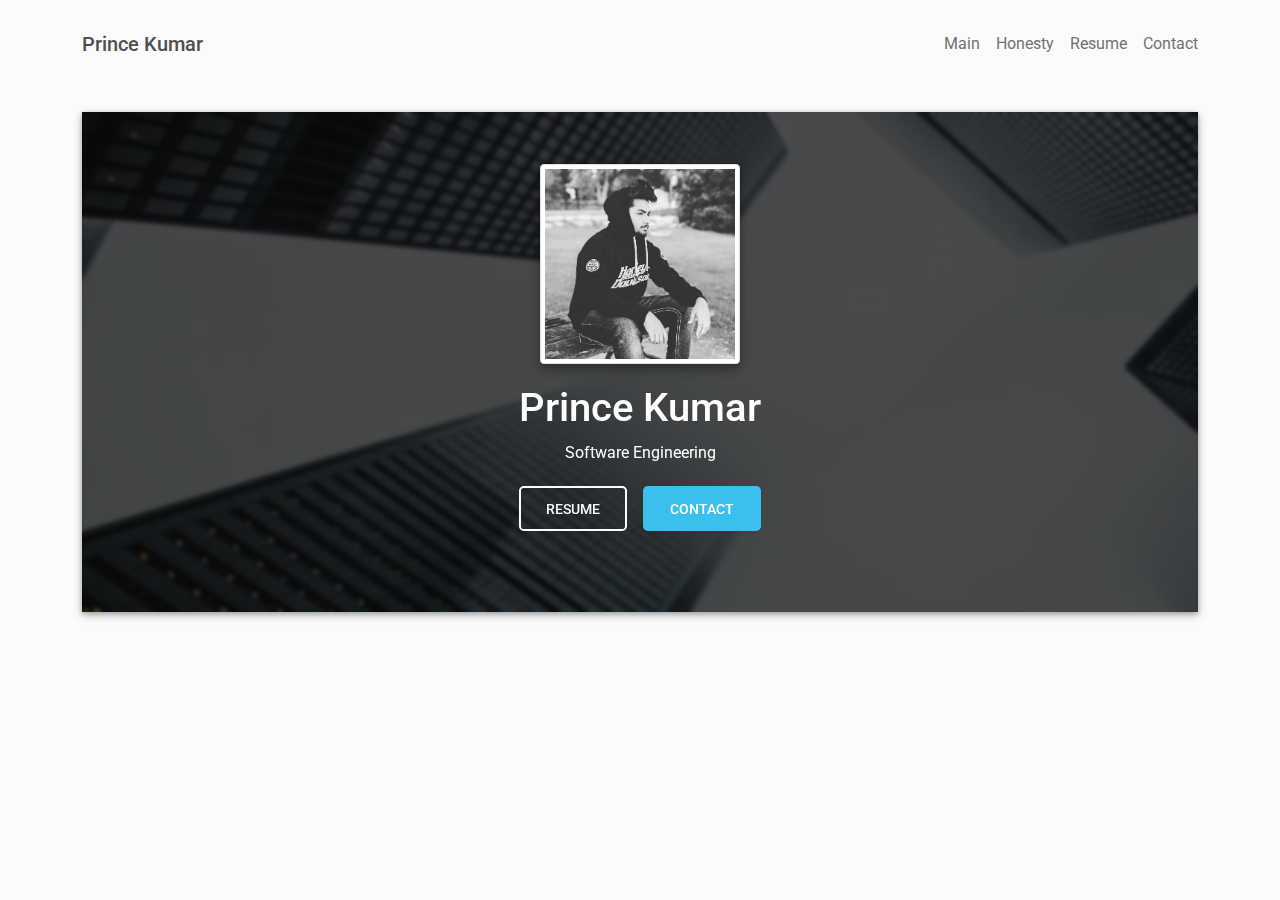
<file: index.html>
<!DOCTYPE html>
<html lang="en-US">
  <head>
    <meta charset="UTF-8">
    <meta http-equiv="X-UA-Compatible" content="IE=edge">
    <meta name="viewport" content="width=device-width, initial-scale=1">
    <title>Prince Kumar </title>
    <link rel="preconnect" href="https://fonts.gstatic.com" crossorigin="crossorigin"/>
    <link rel="preload" as="style" href="https://fonts.googleapis.com/css2?family=Poppins:wght@600&amp;family=Roboto:wght@300;400;500;700&amp;display=swap"/>
    <link rel="stylesheet" href="https://fonts.googleapis.com/css2?family=Poppins:wght@600&amp;family=Roboto:wght@300;400;500;700&amp;display=swap" media="print" onload="this.media='all'"/>
    <noscript>
      <link rel="stylesheet" href="https://fonts.googleapis.com/css2?family=Poppins:wght@600&amp;family=Roboto:wght@300;400;500;700&amp;display=swap"/>
    </noscript>
    <link href="css/font-awesome/css/all.min.css?ver=1.2.1" rel="stylesheet">
    <link href="css/mdb.min.css?ver=1.2.1" rel="stylesheet">
    <link href="css/aos.css?ver=1.2.1" rel="stylesheet">
    <link href="css/main.css?ver=1.2.1" rel="stylesheet">
    <noscript>
      <style type="text/css">
        [data-aos] {
            opacity: 1 !important;
            transform: translate(0) scale(1) !important;
        }
      </style>
    </noscript>
  </head>
  <body class="bg-light" id="top">
    <header class="d-print-none">
      <div class="container text-center text-lg-left">
        <div class="pt-4 clearfix">
          <h1 class="site-title mb-0">Prince Kumar</h1>
          <div class="site-nav"> 
            <nav role="navigation">
              <ul class="nav justify-content-center">
                
                <li class="nav-item"><a class="nav-link" href="./index.html" title="About"><span class="menu-title">Main</span></a>
                </li>
                <li class="nav-item"><a class="nav-link" href="./honesty.html" title="About"><span class="menu-title">Honesty</span></a>
                </li>
                <li class="nav-item"><a class="nav-link" href="./resume.html" title="Skills"><span class="menu-title">Resume</span></a>
                </li>
                <li class="nav-item"><a class="nav-link" href="./contact.html" title="Contact"><span class="menu-title">Contact</span></a>
                </li>
              </ul>
            </nav>
          </div>
        </div>
      </div>
    </header>
    <div class="page-content">
      <div class="container">
<div class="resume-container">
  <div class="shadow-1-strong bg-white my-5" id="intro">
    <div class="bg-info text-white">
      <div class="cover bg-image"><img src="images/header-background.jpg"/>
        <div class="mask" style="background-color: rgba(0, 0, 0, 0.7);backdrop-filter: blur(2px);">
          <div class="text-center p-5">
            <div class="avatar p-1"><img class="img-thumbnail shadow-2-strong" src="images/5.jpeg" width="200" height="200"/></div>
            <div class="header-bio mt-3">
              <div data-aos="zoom-in" data-aos-delay="0">
                <h2 class="h1">Prince Kumar</h2>
                <p>Software Engineering</p>
              </div>
              <div class="d-print-none"><a class="btn btn-outline-light btn-lg shadow-sm mt-1 me-3" href="./resume.html" data-aos="fade-right" data-aos-delay="700">Resume</a><a class="btn btn-info btn-lg shadow-sm mt-1" href="./contact.html" data-aos="fade-left" data-aos-delay="700">Contact</a></div>
            </div>
          </div>
        </div>
      </div>
    </div>
  </div>

    <script src="scripts/mdb.min.js?ver=1.2.1"></script>
    <script src="scripts/aos.js?ver=1.2.1"></script>
    <script src="scripts/main.js?ver=1.2.1"></script>
  </body>
</html>
</file>
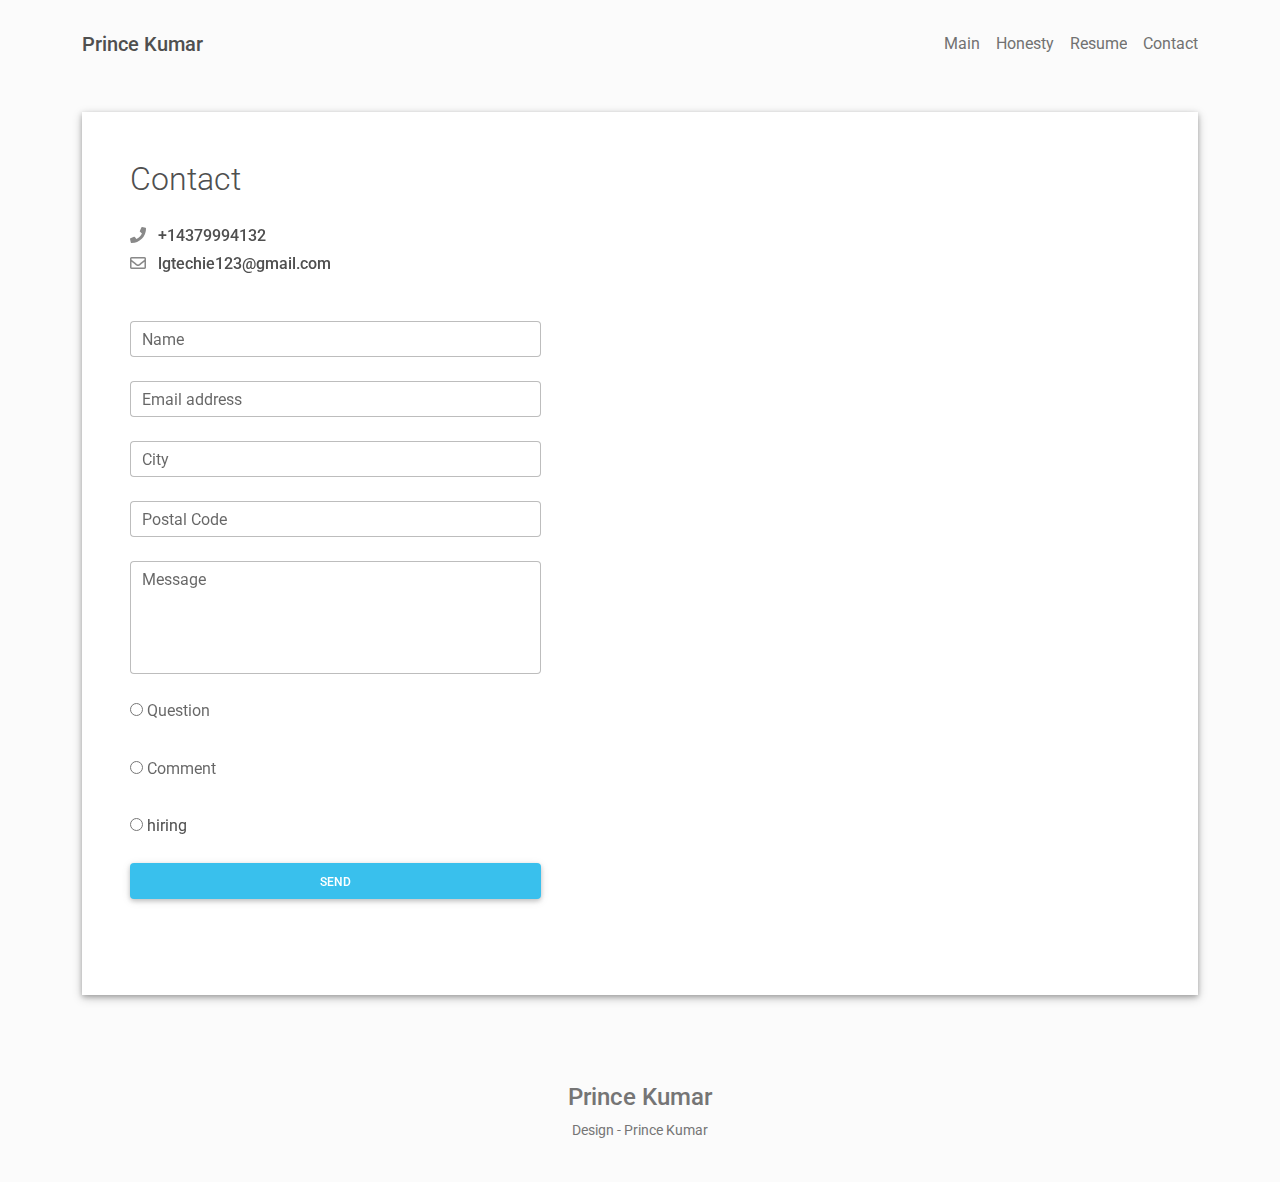
<file: contact.html>
<!DOCTYPE html>
<html lang="en-US">
  <head>
    <meta charset="UTF-8" />
    <meta http-equiv="X-UA-Compatible" content="IE=edge" />
    <meta name="viewport" content="width=device-width, initial-scale=1" />
    <title>Prince Kumar </title>
    <link
      rel="preconnect"
      href="https://fonts.gstatic.com"
      crossorigin="crossorigin"
    />
    <link
      rel="preload"
      as="style"
      href="https://fonts.googleapis.com/css2?family=Poppins:wght@600&amp;family=Roboto:wght@300;400;500;700&amp;display=swap"
    />
    <link
      rel="stylesheet"
      href="https://fonts.googleapis.com/css2?family=Poppins:wght@600&amp;family=Roboto:wght@300;400;500;700&amp;display=swap"
      media="print"
      onload="this.media='all'"
    />
    <noscript>
      <link
        rel="stylesheet"
        href="https://fonts.googleapis.com/css2?family=Poppins:wght@600&amp;family=Roboto:wght@300;400;500;700&amp;display=swap"
      />
    </noscript>
    <link href="css/font-awesome/css/all.min.css?ver=1.2.1" rel="stylesheet" />
    <link href="css/mdb.min.css?ver=1.2.1" rel="stylesheet" />
    <link href="css/aos.css?ver=1.2.1" rel="stylesheet" />
    <link href="css/main.css?ver=1.2.1" rel="stylesheet" />
    <noscript>
      <style type="text/css">
        [data-aos] {
          opacity: 1 !important;
          transform: translate(0) scale(1) !important;
        }
      </style>
    </noscript>
  </head>
  <body class="bg-light" id="top">
    <header class="d-print-none">
      <div class="container text-center text-lg-left">
        <div class="pt-4 clearfix">
          <h1 class="site-title mb-0">Prince Kumar</h1>
          <div class="site-nav">
            <nav role="navigation">
              <ul class="nav justify-content-center">
                <li class="nav-item">
                  <a class="nav-link" href="./index.html" title="About"
                    ><span class="menu-title">Main</span></a
                  >
                </li>
                <li class="nav-item">
                  <a class="nav-link" href="./honesty.html" title="About"
                    ><span class="menu-title">Honesty</span></a
                  >
                </li>
                <li class="nav-item">
                  <a class="nav-link" href="./resume.html" title="Skills"
                    ><span class="menu-title">Resume</span></a
                  >
                </li>
                <li class="nav-item">
                  <a class="nav-link" href="./contact.html" title="Contact"
                    ><span class="menu-title">Contact</span></a
                  >
                </li>
              </ul>
            </nav>
          </div>
        </div>
      </div>
    </header>
    <div class="page-content">
      <div class="container">
        <div class="resume-container">
          <div class="shadow-1-strong bg-white my-5 p-5" id="contact">
            <div class="contant-section">
              <h2 class="h2 fw-light text mb-4">Contact</h2>
              <div class="row mb-4">
                <div class="col-md-5" data-aos="fade-left" data-aos-delay="200">
                  <div class="mt-1">
                    <div class="h6">
                      <i
                        class="fas fa-phone pe-2 text-muted"
                        style="width: 24px; opacity: 0.85"
                      ></i>
                      +14379994132
                    </div>
                    <div class="h6">
                      <i
                        class="far fa-envelope pe-2 text-muted"
                        style="width: 24px; opacity: 0.85"
                      ></i>
                      lgtechie123@gmail.com
                    </div>
                  </div>
                  <div class="mt-5 d-print-none">
                    <form
                      action="https://formspree.io/f/mlezelnv"
                      method="POST"
                    >
                      <div class="form-outline mb-4">
                        <input
                          type="text"
                          id="name"
                          name="name"
                          class="form-control"
                          required
                        />
                        <label class="form-label" for="name">Name</label>
                      </div>
                      <div class="form-outline mb-4">
                        <input
                          type="email"
                          id="email"
                          name="email"
                          class="form-control"
                          required
                        />
                        <label class="form-label" for="email"
                          >Email address</label
                        >
                      </div>
                      <div class="form-outline mb-4">
                        <input
                          type="text"
                          id="text"
                          name="city"
                          class="form-control"
                          required
                        />
                        <label class="form-label" for="email"
                          >City</label
                        >
                      </div>
                      <div class="form-outline mb-4">
                        <input
                          type="number"
                          
                          id="postal-code"
                          name="postal-code"
                          class="form-control postal-code"
                          required
                        />
                        <label class="form-label" for="email"
                          >Postal Code</label
                        >
                      </div>
                      <div class="form-outline mb-4">
                        <textarea
                          class="form-control"
                          style="resize: none"
                          id="message"
                          name="message"
                          rows="4"
                          required
                        ></textarea>
                        <label class="form-label" for="message">Message</label>
                      </div>
                      <div class="form-outline mb-4">
                        <input
                          type="radio"
                          id="checkId-1"
                          name='form-radio'
                          class="form-"
                          
                          value="Question"
                         required
                         
                        />
                        <label class="form-label" for="email"
                          >Question</label
                        >
                      </div>
                      <div class="form-outline mb-4 questions">
                        <textarea
                          class="form-control"
                          style="resize: none"
                          id="message"
                          rows="4"
                          name='Question in lines'
                          required
                        ></textarea>
                        <label class="form-label" for="message">Your Questions</label>
                      </div>
                      <div class="form-outline mb-4">
                        <input
                          type="radio"
                          id="checkId-2"
                          name='form-radio'
                          class="form-"
                          value="Comment"
                         
                          required
                        />
                        <label class="form-label" for="email"
                          >Comment</label
                        >
                      </div>
                      <div class="form-outline mb-4 comments">
                        <textarea
                          class="form-control"
                          style="resize: none"
                          id="message"
                          name="message"
                          rows="4"
                          required
                        ></textarea>
                        <label class="form-label" for="message">Your Comments</label>
                      </div>
                      <div class="form-outline mb-4">
                        <input
                          type="radio"
                          id="checkId-3"
                          name='form-radio'
                          value="Hiring"
                          class=""
                          
                          
                          required
                        />
                        <label class="" for="email"
                          >hiring</label
                        >
                      </div>
                      <div class="form-outline mb-4 hourly-rate">
                        <input
                          type="number"
                          id="number"
                          class="form-control"
                          name="Hourly rate"
                          required
                        />
                        <label class="form-label" for="email"
                          >Hourly rate</label
                        >
                      </div>
                      <button class="btn btn-info btn-block mb-4" id="submit" type="submit">
                        Send
                      </button>
                    </form>
                  </div>
                </div>
                <div
                  class="col-md-7 d-print-none"
                  data-aos="zoom-in"
                  data-aos-delay="100"
                >
                  <iframe
                     src="https://www.google.com/maps/embed"
                    width="500"
                    height="400"
                    style="border: 0; width: 100%"
                    allowfullscreen=""
                    loading="lazy"
                  ></iframe>
                </div>
              </div>
            </div>
          </div>
        </div>
      </div>
    </div>
    <footer class="pt-4 pb-4 text-muted text-center d-print-none">
      <div class="container">
        <div class="my-3">
          <div class="h4">Prince Kumar</div>   
        <div class="text-small">
          <div>
            Design -
            Prince Kumar
          </div>
        </div>
      </div>
    </footer>
    <script src="scripts/mdb.min.js?ver=1.2.1"></script>
    <script src="scripts/aos.js?ver=1.2.1"></script>
    <script src="scripts/main.js">
    </script>
    <script>
    //  let radioButton=document.querySelector("#checkId")
    //  const change=()=>{
    //    console.log('running')
    //    if(radioButton.checked===true){
    //      console.log('true')
    //    }
    //  }
    //  radioButton.addEventListener("click",change)
    </script>
  </body>
</html>
</file>
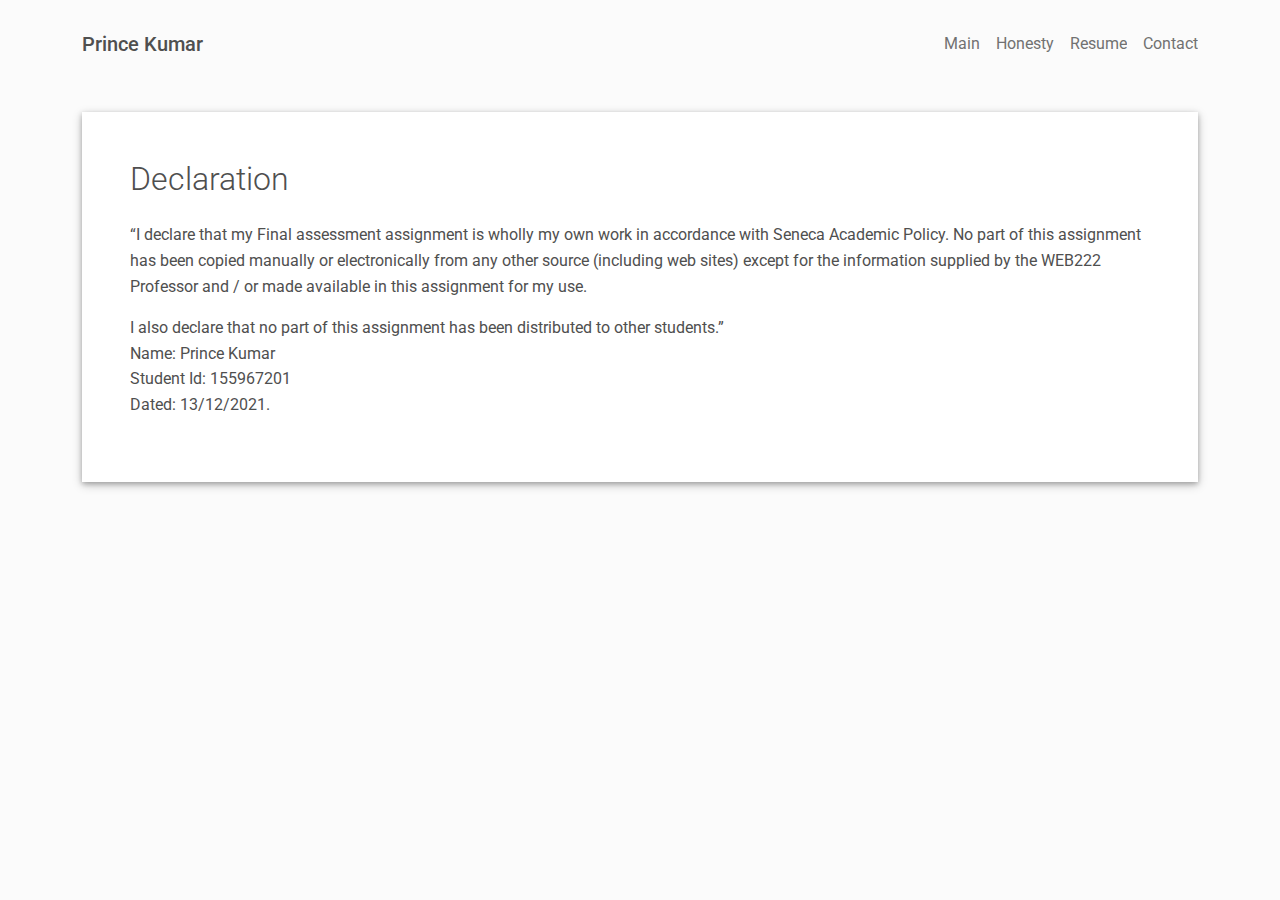
<file: honesty.html>
<!DOCTYPE html>
<html lang="en-US">
  <head>
    <meta charset="UTF-8">
    <meta http-equiv="X-UA-Compatible" content="IE=edge">
    <meta name="viewport" content="width=device-width, initial-scale=1">
    <title>Prince Kumar </title>
    <link rel="preconnect" href="https://fonts.gstatic.com" crossorigin="crossorigin"/>
    <link rel="preload" as="style" href="https://fonts.googleapis.com/css2?family=Poppins:wght@600&amp;family=Roboto:wght@300;400;500;700&amp;display=swap"/>
    <link rel="stylesheet" href="https://fonts.googleapis.com/css2?family=Poppins:wght@600&amp;family=Roboto:wght@300;400;500;700&amp;display=swap" media="print" onload="this.media='all'"/>
    <noscript>
      <link rel="stylesheet" href="https://fonts.googleapis.com/css2?family=Poppins:wght@600&amp;family=Roboto:wght@300;400;500;700&amp;display=swap"/>
    </noscript>
    <link href="css/font-awesome/css/all.min.css?ver=1.2.1" rel="stylesheet">
    <link href="css/mdb.min.css?ver=1.2.1" rel="stylesheet">
    <link href="css/aos.css?ver=1.2.1" rel="stylesheet">
    <link href="css/main.css?ver=1.2.1" rel="stylesheet">
    <noscript>
      <style type="text/css">
        [data-aos] {
            opacity: 1 !important;
            transform: translate(0) scale(1) !important;
        }
      </style>
    </noscript>
  </head>
  <body class="bg-light" id="top">
    <header class="d-print-none">
      <div class="container text-center text-lg-left">
        <div class="pt-4 clearfix">
          <h1 class="site-title mb-0">Prince Kumar</h1>
          <div class="site-nav"> 
            <nav role="navigation">
              <ul class="nav justify-content-center">
                <li class="nav-item"><a class="nav-link" href="./index.html" title="About"><span class="menu-title">Main</span></a>
                </li>
                <li class="nav-item"><a class="nav-link" href="./honesty.html" title="About"><span class="menu-title">Honesty</span></a>
                </li>
                <li class="nav-item"><a class="nav-link" href="./resume.html" title="Skills"><span class="menu-title">Resume</span></a>
                </li>
                <li class="nav-item"><a class="nav-link" href="./contact.html" title="Contact"><span class="menu-title">Contact</span></a>
                </li>
              </ul>
            </nav>
          </div>
        </div>
      </div>
    </header>
    <div class="page-content">
      <div class="container">
<div class="resume-container">
  <div class="shadow-1-strong bg-white my-5 p-5" id="about">
    <div class="about-section">
      <div class="row">
          <h2 class="h2 fw-light mb-4">Declaration</h2>
          <p>“I declare that my Final assessment assignment is wholly my own work in accordance
            with Seneca Academic Policy. No part of this assignment has been copied manually or
            electronically from any other source (including web sites) except for the information
            supplied by the WEB222 Professor and / or made available in this assignment for my
            use.
            </p>
          <p>I also declare that no part of this assignment has been distributed to other students.” <br>
            Name: Prince Kumar <br>
            Student Id: 155967201 <br> 
            Dated: 13/12/2021.</p>
      </div>
    </div>
  </div>
  
  </div>
  

    <script src="scripts/mdb.min.js?ver=1.2.1"></script>
    <script src="scripts/aos.js?ver=1.2.1"></script>
    <script src="scripts/main.js?ver=1.2.1"></script>
  </body>
</html>
</file>
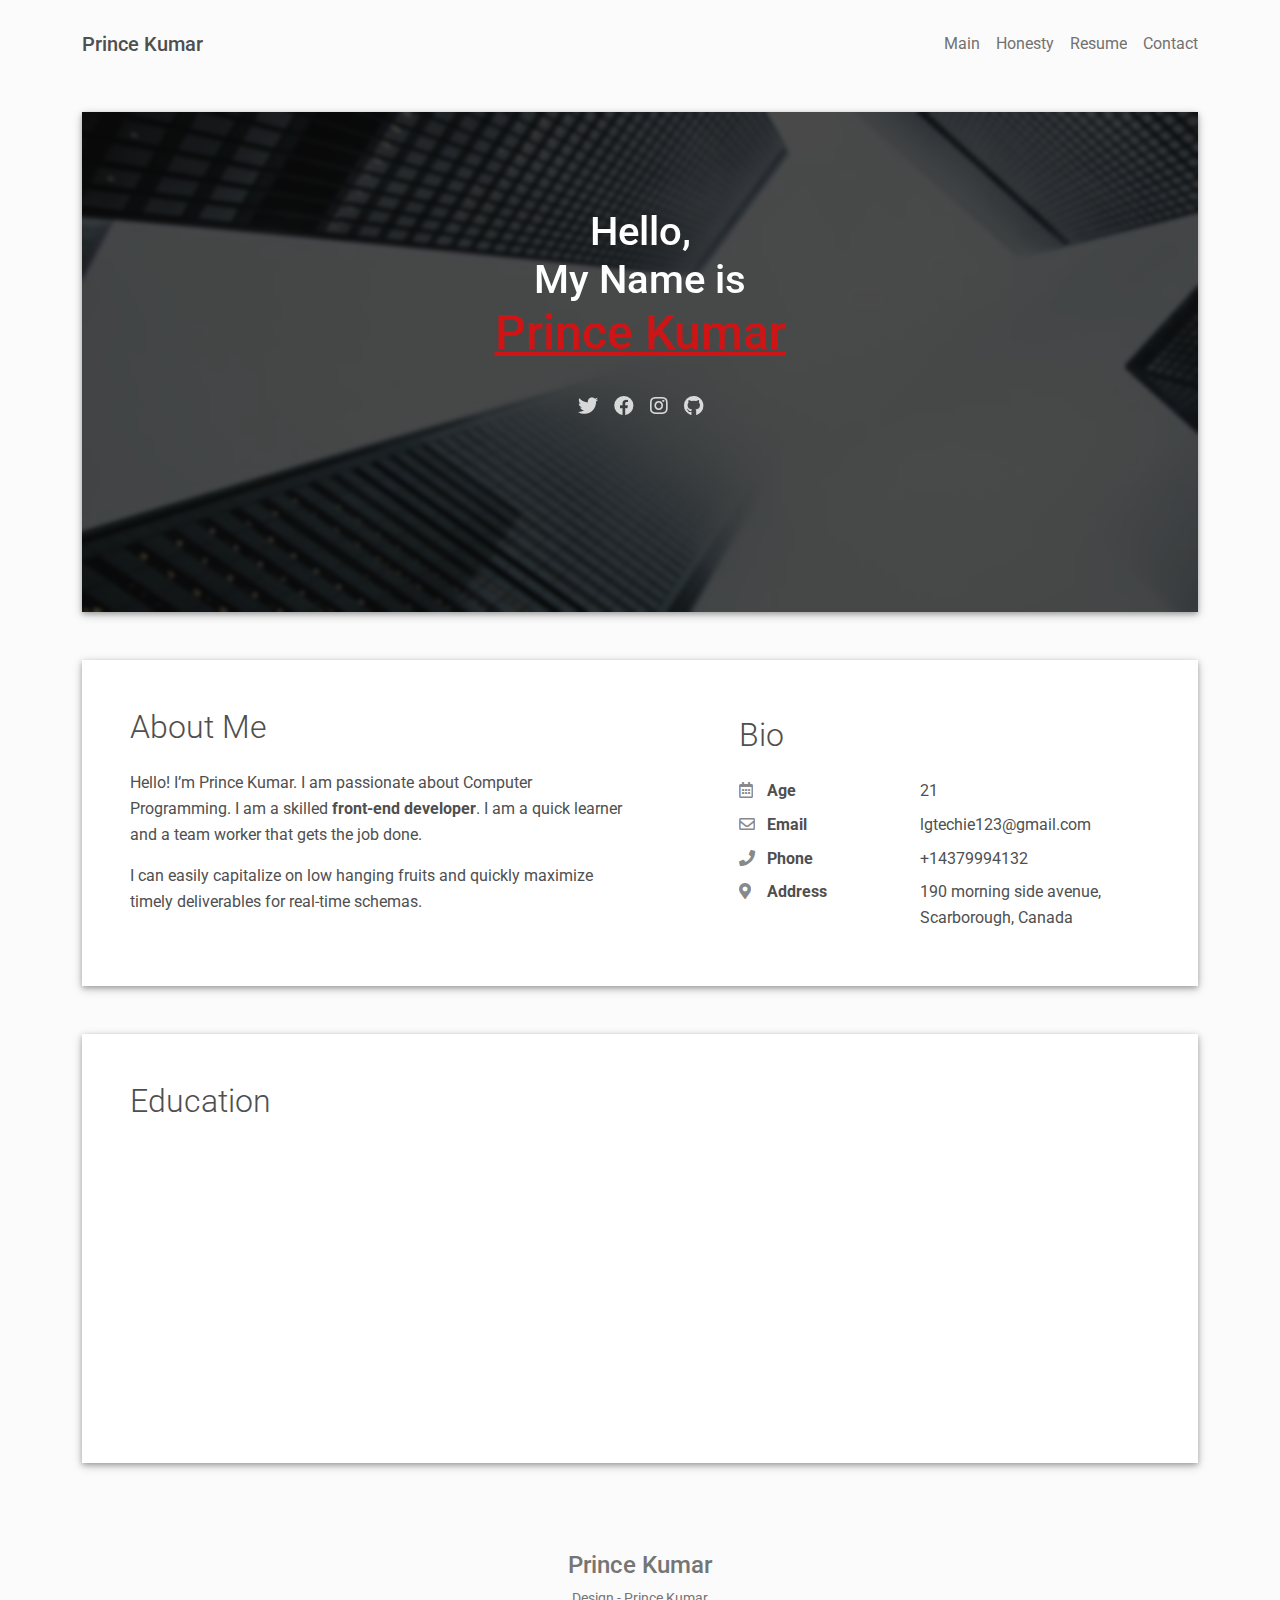
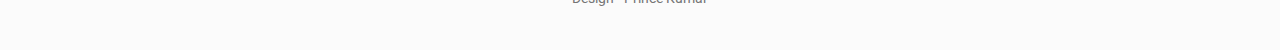
<file: resume.html>
<!DOCTYPE html>
<html lang="en-US">
  <head>
    <meta charset="UTF-8" />
    <meta http-equiv="X-UA-Compatible" content="IE=edge" />
    <meta name="viewport" content="width=device-width, initial-scale=1" />
    <title>Prince Kumar </title>
    <link
      rel="preconnect"
      href="https://fonts.gstatic.com"
      crossorigin="crossorigin"
    />
    <link
      rel="preload"
      as="style"
      href="https://fonts.googleapis.com/css2?family=Poppins:wght@600&amp;family=Roboto:wght@300;400;500;700&amp;display=swap"
    />
    <link
      rel="stylesheet"
      href="https://fonts.googleapis.com/css2?family=Poppins:wght@600&amp;family=Roboto:wght@300;400;500;700&amp;display=swap"
      media="print"
      onload="this.media='all'"
    />
    <noscript>
      <link
        rel="stylesheet"
        href="https://fonts.googleapis.com/css2?family=Poppins:wght@600&amp;family=Roboto:wght@300;400;500;700&amp;display=swap"
      />
    </noscript>
    <link href="css/font-awesome/css/all.min.css?ver=1.2.1" rel="stylesheet" />
    <link href="css/mdb.min.css?ver=1.2.1" rel="stylesheet" />
    <link href="css/aos.css?ver=1.2.1" rel="stylesheet" />
    <link href="css/main.css?ver=1.2.1" rel="stylesheet" />
    <noscript>
      <style type="text/css">
        [data-aos] {
          opacity: 1 !important;
          transform: translate(0) scale(1) !important;
        }
      </style>
    </noscript>
  </head>
  <body class="bg-light" id="top">
    <header class="d-print-none">
      <div class="container text-center text-lg-left">
        <div class="pt-4 clearfix">
          <h1 class="site-title mb-0">Prince Kumar</h1>
          <div class="site-nav">
            <nav role="navigation">
              <ul class="nav justify-content-center">
                <li class="nav-item">
                  <a class="nav-link" href="./index.html" title="About"
                    ><span class="menu-title">Main</span></a
                  >
                </li>
                <li class="nav-item">
                  <a class="nav-link" href="./honesty.html" title="About"
                    ><span class="menu-title">Honesty</span></a
                  >
                </li>
                <li class="nav-item">
                  <a class="nav-link" href="./resume.html" title="Skills"
                    ><span class="menu-title">Resume</span></a
                  >
                </li>
                <li class="nav-item">
                  <a class="nav-link" href="./contact.html" title="Contact"
                    ><span class="menu-title">Contact</span></a
                  >
                </li>
              </ul>
            </nav>
          </div>
        </div>
      </div>
    </header>
    <div class="page-content">
      <div class="container">
        <div class="resume-container">
          <div class="shadow-1-strong bg-white my-5" id="intro">
            <div class="bg-info text-white">
              <div class="cover bg-image">
                <img src="images/header-background.jpg" />
                <div
                  class="mask"
                  style="
                    background-color: rgba(0, 0, 0, 0.7);
                    backdrop-filter: blur(2px);
                  "
                >
                  <div class="text-center p-5">
                    <!-- <div class="avatar p-1"><img class="img-thumbnail shadow-2-strong" src="images/avatar.jpg" width="160" height="160"/></div> -->
                    <div class="header-bio mt-3">
                      <div data-aos="zoom-in" data-aos-delay="0">
                        <h2 class="h1 mt-5">
                          Hello, <br />
                          My Name is<br />
                          <span
                            style="
                              color: #ff0000ba;
                              text-decoration: underline;
                              font-size: larger;
                            "
                          >
                            Prince Kumar
                          </span>
                        </h2>
                        <!-- <p>Front-end Developer and Graphic Designer</p> -->
                      </div>
                      <div
                        class="header-social mb-3 d-print-none"
                        data-aos="zoom-in"
                        data-aos-delay="200"
                      >
                        <nav role="navigation">
                          <ul class="nav justify-content-center mt-4">
                            <li class="nav-item">
                              <a
                                class="nav-link"
                                href="#"
                                title="Twitter"
                                ><i class="fab fa-twitter"></i
                                ><span class="menu-title sr-only"
                                  >Twitter</span
                                ></a
                              >
                            </li>
                            <li class="nav-item">
                              <a
                                class="nav-link"
                                href="#"
                                title="Facebook"
                                ><i class="fab fa-facebook"></i
                                ><span class="menu-title sr-only"
                                  >Facebook</span
                                ></a
                              >
                            </li>
                            <li class="nav-item">
                              <a
                                class="nav-link"
                                href="#"
                                title="Instagram"
                                ><i class="fab fa-instagram"></i
                                ><span class="menu-title sr-only"
                                  >Instagram</span
                                ></a
                              >
                            </li>
                            <li class="nav-item">
                              <a
                                class="nav-link"
                                href="#"
                                title="Github"
                                ><i class="fab fa-github"></i
                                ><span class="menu-title sr-only"
                                  >Github</span
                                ></a
                              >
                            </li>
                          </ul>
                        </nav>
                      </div>
                    </div>
                  </div>
                </div>
              </div>
            </div>
          </div>
          <div class="shadow-1-strong bg-white my-5 p-5" id="about">
            <div class="about-section">
              <div class="row">
                <div class="col-md-6">
                  <h2 class="h2 fw-light mb-4">About Me</h2>
                  <p>
                    Hello! I’m Prince Kumar. I am passionate about Computer Programming.
                    I am a skilled <strong>front-end developer</strong>. I am a quick
                    learner and a team worker that gets the job done.
                  </p>
                  <p>
                    I can easily capitalize on low hanging fruits and quickly
                    maximize timely deliverables for real-time schemas.
                  </p>
                </div>
                <div class="col-md-5 offset-lg-1">
                  <div class="row mt-2">
                    <h2 class="h2 fw-light mb-4">Bio</h2>
                    <div class="col-sm-5">
                      <div class="pb-2 fw-bolder">
                        <i
                          class="far fa-calendar-alt pe-2 text-muted"
                          style="width: 24px; opacity: 0.85"
                        ></i>
                        Age
                      </div>
                    </div>
                    <div class="col-sm-7">
                      <div class="pb-2">21</div>
                    </div>
                    <div class="col-sm-5">
                      <div class="pb-2 fw-bolder">
                        <i
                          class="far fa-envelope pe-2 text-muted"
                          style="width: 24px; opacity: 0.85"
                        ></i>
                        Email
                      </div>
                    </div>
                    <div class="col-sm-7">
                      <div class="pb-2">lgtechie123@gmail.com</div>
                    </div>
                    
                    <div class="col-sm-5">
                      <div class="pb-2 fw-bolder">
                        <i
                          class="fas fa-phone pe-2 text-muted"
                          style="width: 24px; opacity: 0.85"
                        ></i>
                        Phone
                      </div>
                    </div>
                    <div class="col-sm-7">
                      <div class="pb-2">+14379994132</div>
                    </div>
                    <div class="col-sm-5">
                      <div class="pb-2 fw-bolder">
                        <i
                          class="fas fa-map-marker-alt pe-2 text-muted"
                          style="width: 24px; opacity: 0.85"
                        ></i>
                        Address
                      </div>
                    </div>
                    <div class="col-sm-7">
                      <div class="pb-2">
                        190 morning side avenue, Scarborough, Canada
                      </div>
                    </div>
                  </div>
                </div>
              </div>
            </div>
          </div>
          
          <div class="shadow-1-strong bg-white my-5 p-5" id="education">
            <div class="education-section">
              <h2 class="h2 fw-light mb-4">Education</h2>
              <div class="timeline">
                <div
                  class="timeline-card timeline-card-success"
                  data-aos="fade-in"
                  data-aos-delay="0"
                >
                  <div class="timeline-head px-4 pt-3">
                    <div class="h5">
                      Computer Programming
                    </div>
                  </div>
                  <div class="timeline-body px-4 pb-4">
                    <div class="text-muted text-small mb-3">Seneca College</div>
                    <div>
                      I am currently studying Computer Programming from Seneca College.
                    </div>
                  </div>
                </div>
                <div
                  class="timeline-card timeline-card-success"
                  data-aos="fade-in"
                  data-aos-delay="400"
                >
                  <div class="timeline-head px-4 pt-3">
                    <div class="h5">
                      Schooling
                    </div>
                  </div>
                  <div class="timeline-body px-4 pb-4">
                    <div class="text-muted text-small mb-3">T.S.S.M. Senior Secondary School, Ludhiana</div>
                    <div>
                      I have completed my schooling education from T.S.S.M. Senior Secondary School, Ludhiana.
                    </div>
                  </div>
                </div>
              </div>
            </div>
          </div>
          
          <footer class="pt-4 pb-4 text-muted text-center d-print-none">
            <div class="container">
              <div class="my-3">
                <div class="h4">Prince Kumar</div>   
              <div class="text-small">
                <div>
                  Design -
                  Prince Kumar
                </div>
              </div>
            </div>
          </footer>
    <script src="scripts/mdb.min.js?ver=1.2.1"></script>
    <script src="scripts/aos.js?ver=1.2.1"></script>
    <script src="scripts/main.js?ver=1.2.1"></script>
  </body>
</html>
</file>
<file: css/main.css>
/* Timeline custom component */
.timeline-card {
  position: relative;
  margin-left: 16px; }

.timeline-card:before {
  content: '';
  display: inline-block;
  position: absolute;
  background-color: #fff;
  border-radius: 100%;
  width: 24px;
  height: 24px;
  top: 16px;
  left: -12px;
  border: 5px solid;
  z-index: 2; }

.timeline-body {
  border-left: 2px solid #E6E9ED; }

.timeline-card-primary:before {
  border-color: var(--bs-primary); }

.timeline-card-info:before {
  border-color: var(--bs-info); }

.timeline-card-secondary:before {
  border-color: var(--bs-secondary); }

.timeline-card-success:before {
  border-color: var(--bs-teal); }

html {
  scroll-behavior: smooth; }

html, body {
  overflow-x: hidden; }

.container {
  max-width: 1140px; }

.site-title {
  font-size: 1.25rem;
  line-height: 2.5rem; }

.nav-link {
  padding: 0;
  font-size: 1rem;
  line-height: 2.5rem;
  color: inherit;
  opacity: 0.8; }

.header-social .nav-link {
  font-size: 1.25rem; }

.nav-link:hover,
.nav-link:focus {
  color: inherit;
  opacity: 1; }

 .hourly-rate,.questions{
   display:none;
 }
 .comments{
  display:none;
 }
.nav-item + .nav-item {
  margin-left: 1rem; }

.cover {
  height: 500px; }

.cover > img {
  -o-object-fit: cover;
     object-fit: cover;
  width: auto; }

.progress-bar {
  text-transform: uppercase;
  font-size: 10px;
  letter-spacing: 1px; }

.text-small {
  font-size: 0.85rem; }

.text-teal {
  color: var(--bs-teal); }

footer a:not(.nav-link) {
  color: inherit;
  border-bottom: 1px dashed;
  text-decoration: none;
  cursor: pointer; }

@media (min-width: 48em) {
  .site-title {
    float: left; }
  .site-nav {
    float: right; } }

@media (max-width: 767px) {
  /* disable animations on mobile */
  [data-aos] {
    opacity: 1 !important;
    transform: translate(0) scale(1) !important; }
  .p-5 {
    padding: 2.5rem 2rem !important; }
  .portfolio-section .m-5 {
    margin: 2rem 0 1rem !important; }
  .portfolio-reverse {
    flex-direction: column-reverse; }
  .portfolio-reverse .text-end {
    text-align: start !important; } }

@media print {
  [data-aos] {
    opacity: 1 !important;
    transform: translate(0) scale(1) !important; }
  body.bg-light {
    background-color: #fff !important; }
  .container {
    width: auto;
    max-width: 100%;
    padding: 0; }
  .cover {
    height: 360px;
    margin-bottom: 1.5rem; }
  .cover > img {
    display: none; }
  .shadow-1-strong {
    box-shadow: none !important; }
  .resume-container > .my-5 {
    margin: 0 !important; }
  .my-5.p-5 {
    padding: 1.5rem 0 !important; }
  .about-section {
    padding: 0 !important; }
  .skills-section,
  .work-experience-section,
  .education-section,
  .portfolio-section,
  .reference-section,
  .contact-section {
    padding: 0 !important; }
  .page-break {
    padding-top: 5rem;
    page-break-before: always; } }
</file>
